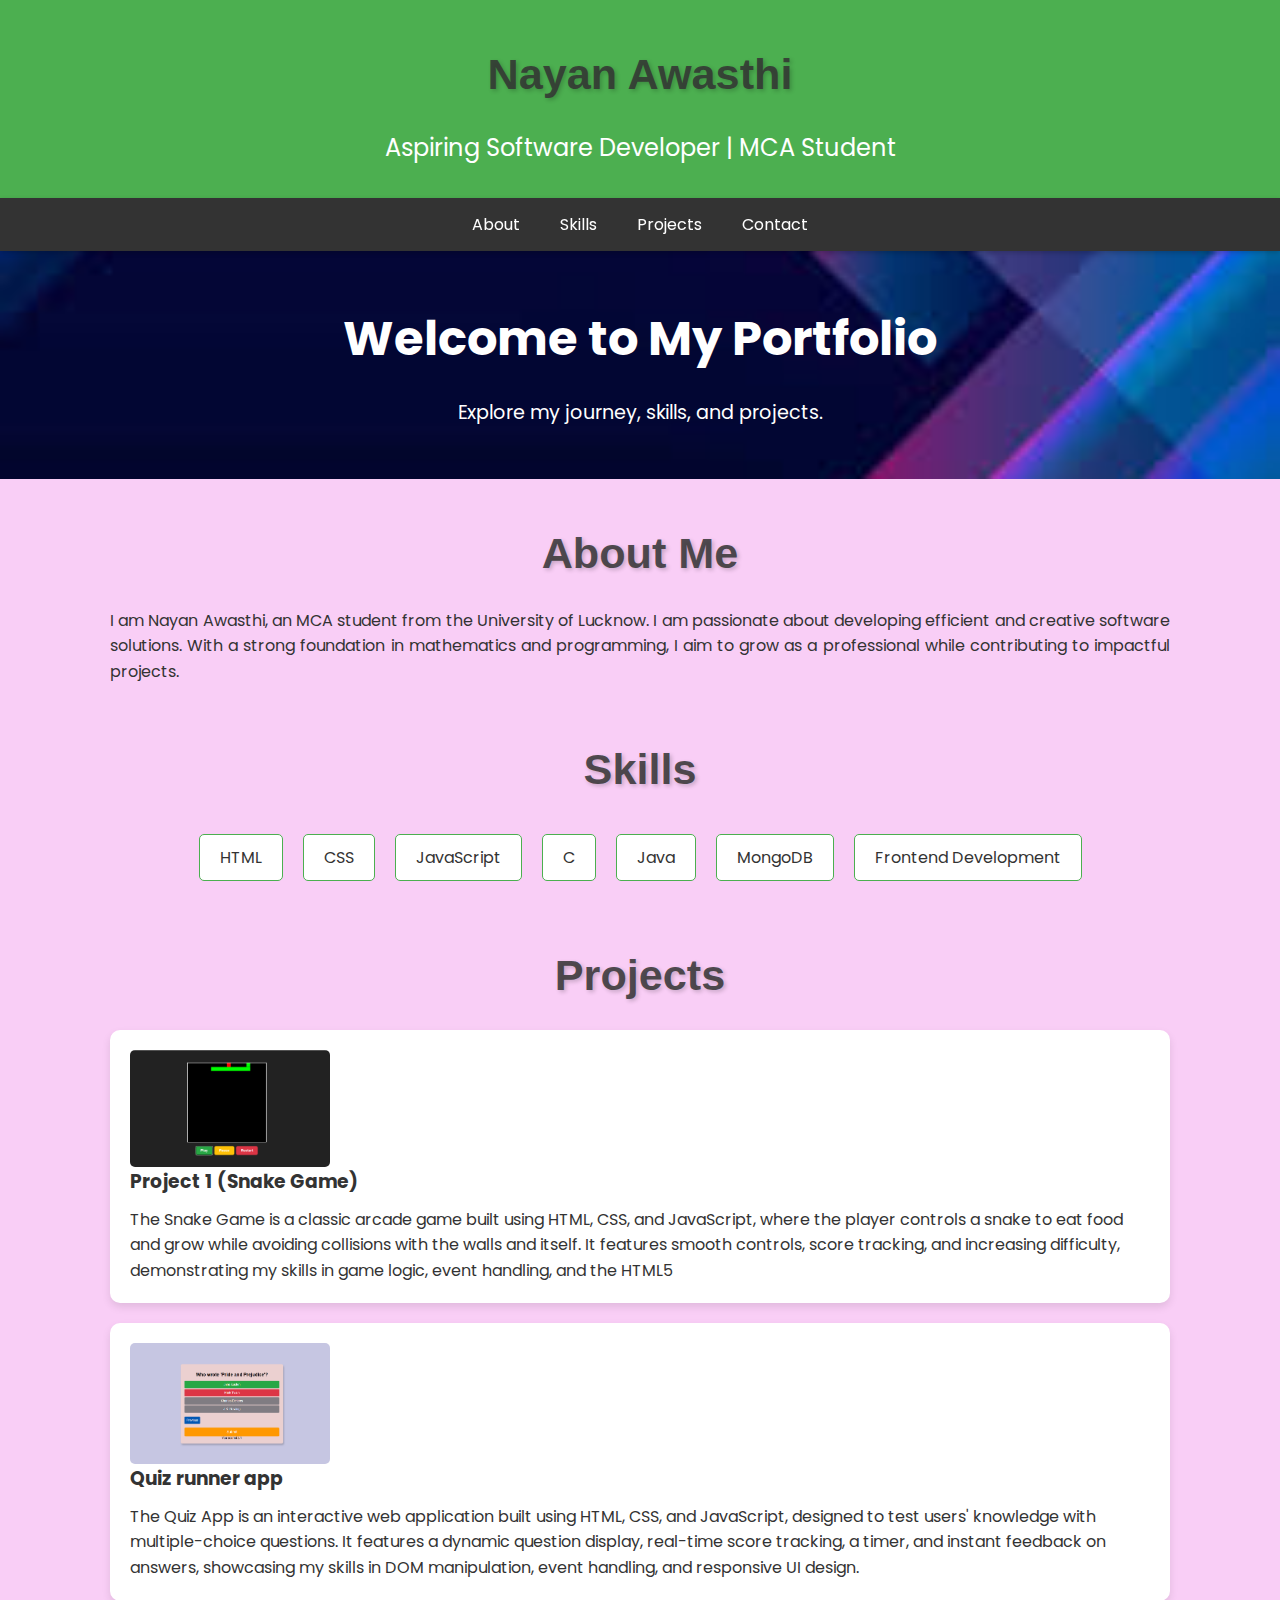
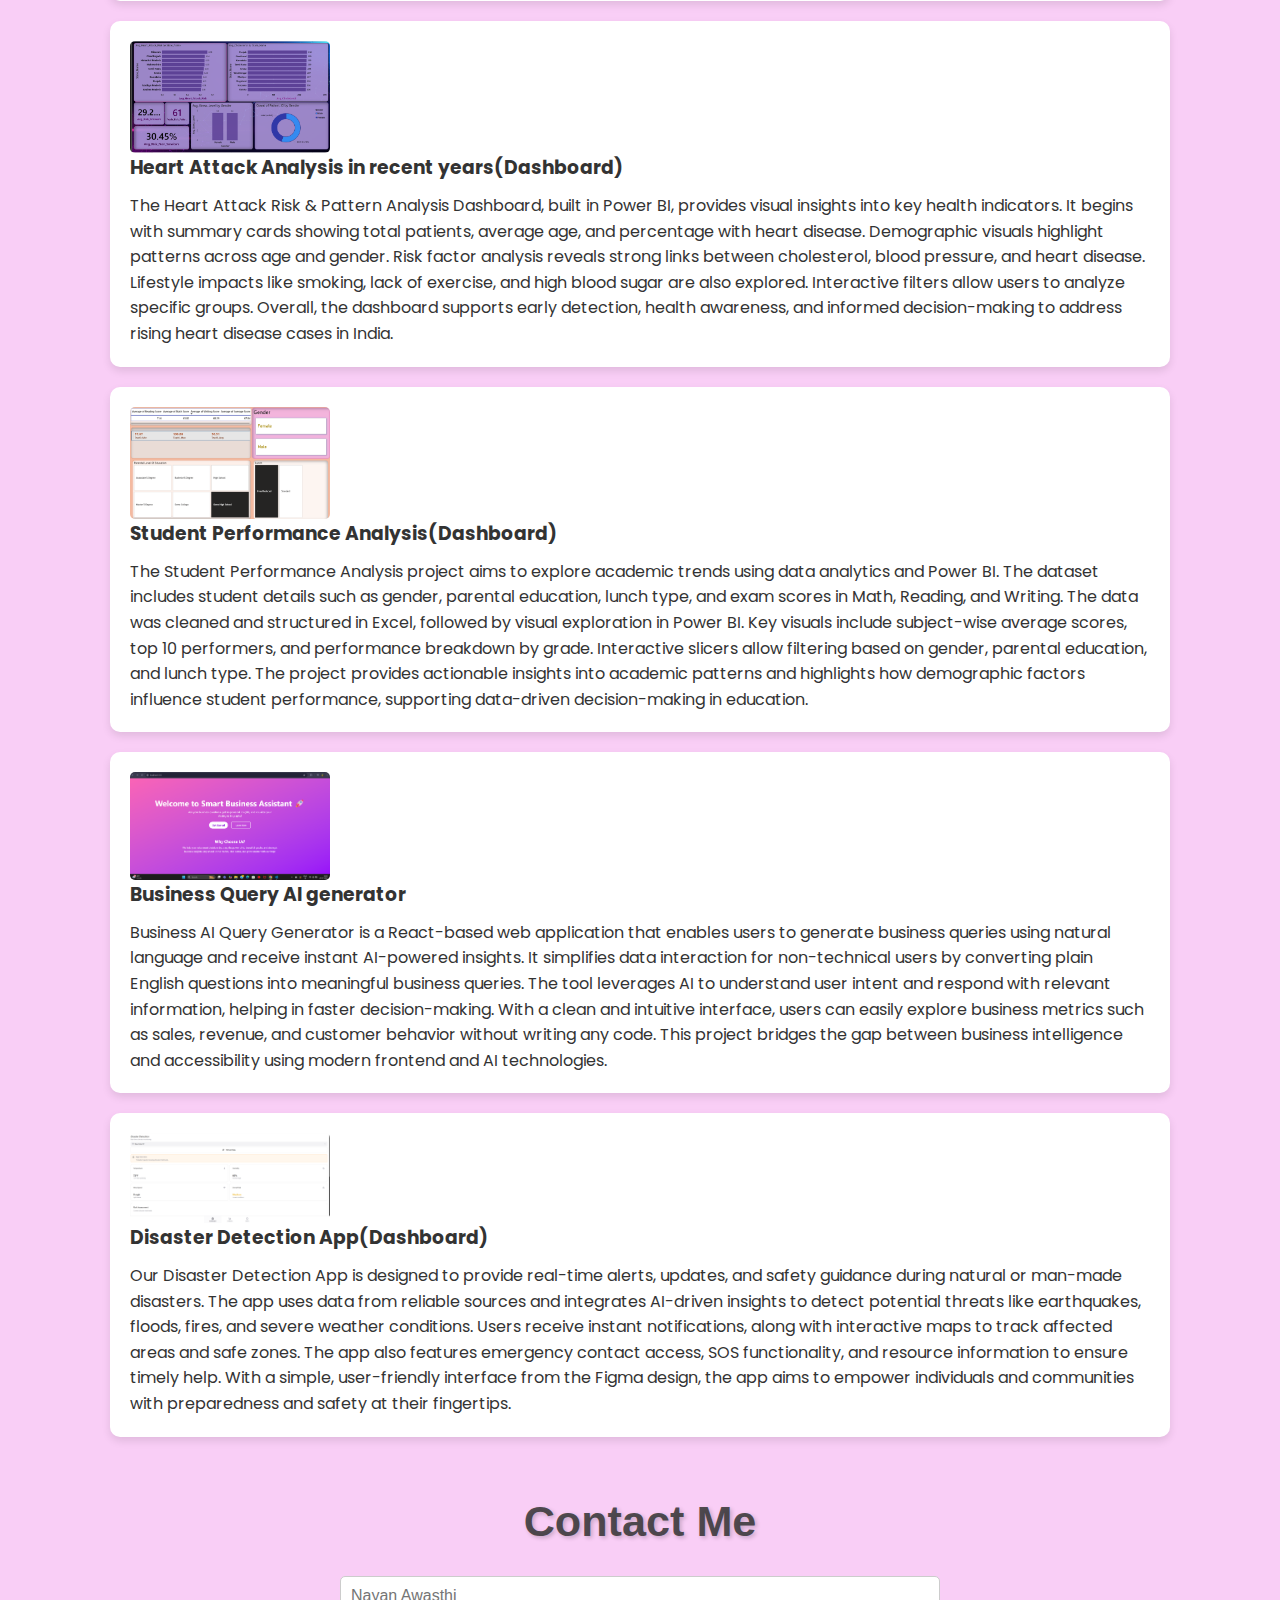
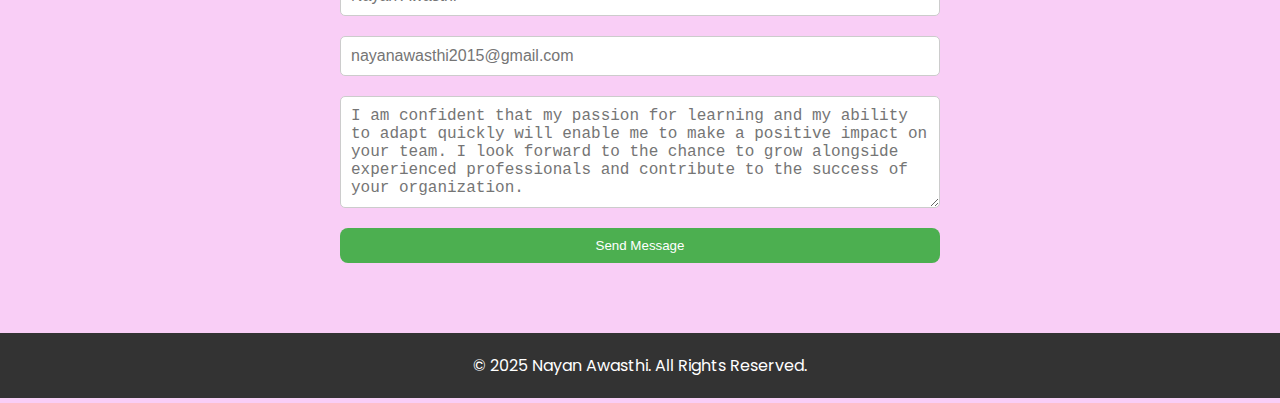
<file: index.html>
<!DOCTYPE html>
<html lang="en">
<head>
    <meta charset="UTF-8">
    <meta name="viewport" content="width=device-width, initial-scale=1.0">
    <title>Nayan Awasthi Portfolio</title>
    <link href="https://fonts.googleapis.com/css2?family=Poppins:wght@300;400;600&display=swap" rel="stylesheet">
    <link rel="stylesheet" href="style.css">
</head>
<body>
    <header>
        <h1 class="animated-heading">Nayan Awasthi</h1>
        <p style="margin-bottom:10px;font-size: 1.5rem;">Aspiring Software Developer | MCA Student</p>
    </header>
    
    <nav>
        <a href="#about">About</a>
        <a href="#skills">Skills</a>
        <a href="#projects">Projects</a>
        <a href="#contact">Contact</a>
    </nav>

    <section class="hero">
        <h1>Welcome to My Portfolio</h1>
        <p>Explore my journey, skills, and projects.</p>
    </section>

    <div class="container">
        <section id="about" class="about">
            <h2>About Me</h2>
            <p>I am Nayan Awasthi, an MCA student from the University of Lucknow. I am passionate about developing efficient and creative software solutions. With a strong foundation in mathematics and programming, I aim to grow as a professional while contributing to impactful projects.</p>
        </section>

        <section id="skills" class="skills">
            <h2>Skills</h2>
            <ul>
                <li>HTML</li>
                <li>CSS</li>
                <li>JavaScript</li>
                <li>C</li>
                <li>Java</li>
                <li>MongoDB</li>
                <li>Frontend Development</li>
            </ul>
        </section>

        <section id="projects" class="projects">
            <h2>Projects</h2>
            <div class="project-item">
                <img src="Screenshot (194).png" alt="Snake Game" height="200px" width="200px">
                <div>
                    <h3>Project 1 (Snake Game)</h3>
                    <p>The Snake Game is a classic arcade game built using HTML, CSS, and JavaScript, where the player controls a snake to eat food and grow while avoiding collisions with the walls and itself. It features smooth controls, score tracking, and increasing difficulty, demonstrating my skills in game logic, event handling, and the HTML5 </p>
                </div>
            </div>

            <div class="project-item">
                <img src="Screenshot (195).png" alt="Quiz app" height="200px" width="200px">
                <div>
                    <h3>Quiz runner app</h3>
                    <p>The Quiz App is an interactive web application built using HTML, CSS, and JavaScript, designed to test users' knowledge with multiple-choice questions. It features a dynamic question display, real-time score tracking, a timer, and instant feedback on answers, showcasing my skills in DOM manipulation, event handling, and responsive UI design.</p>
                </div>
            </div>

            <div class="project-item">
                <img src="Screenshot 2025-07-29 191844.png" alt="Quiz app" height="200px" width="200px">
                <div>
                    <h3>Heart Attack Analysis in recent years(Dashboard)</h3>
                    <p>The Heart Attack Risk & Pattern Analysis Dashboard, built in Power BI, provides visual insights into key health indicators. It begins with summary cards showing total patients, average age, and percentage with heart disease. Demographic visuals highlight patterns across age and gender. Risk factor analysis reveals strong links between cholesterol, blood pressure, and heart disease. Lifestyle impacts like smoking, lack of exercise, and high blood sugar are also explored. Interactive filters allow users to analyze specific groups. Overall, the dashboard supports early detection, health awareness, and informed decision-making to address rising heart disease cases in India.</p>
                </div>
            </div>

              <div class="project-item">
                <img src="Screenshot 2025-07-29 193555.png" alt="Quiz app" height="200px" width="200px">
                <div>
                    <h3>Student Performance Analysis(Dashboard)</h3>
                    <p>The Student Performance Analysis project aims to explore academic trends using data analytics and Power BI. The dataset includes student details such as gender, parental education, lunch type, and exam scores in Math, Reading, and Writing. The data was cleaned and structured in Excel, followed by visual exploration in Power BI. Key visuals include subject-wise average scores, top 10 performers, and performance breakdown by grade. Interactive slicers allow filtering based on gender, parental education, and lunch type. The project provides actionable insights into academic patterns and highlights how demographic factors influence student performance, supporting data-driven decision-making in education.</p>
                </div>
            </div>

            <div class="project-item">
                <img src="Screenshot 2025-07-29 193938.png" alt="Quiz app" height="200px" width="200px">
                <div>
                    <h3>Business Query AI generator</h3>
                    <p>Business AI Query Generator is a React-based web application that enables users to generate business queries using natural language and receive instant AI-powered insights. It simplifies data interaction for non-technical users by converting plain English questions into meaningful business queries. The tool leverages AI to understand user intent and respond with relevant information, helping in faster decision-making. With a clean and intuitive interface, users can easily explore business metrics such as sales, revenue, and customer behavior without writing any code. This project bridges the gap between business intelligence and accessibility using modern frontend and AI technologies.</p>
                </div>
            </div>

             <div class="project-item">
                <img src="Screenshot 2025-08-29 093446.png" alt="Disaster Management App" height="200px" width="200px">
                <div>
                    <h3>Disaster Detection App(Dashboard)</h3>
                    <p>Our Disaster Detection App is designed to provide real-time alerts, updates, and safety guidance during natural or man-made disasters. The app uses data from reliable sources and integrates AI-driven insights to detect potential threats like earthquakes, floods, fires, and severe weather conditions. Users receive instant notifications, along with interactive maps to track affected areas and safe zones. The app also features emergency contact access, SOS functionality, and resource information to ensure timely help. With a simple, user-friendly interface from the Figma design, the app aims to empower individuals and communities with preparedness and safety at their fingertips.</p>
                </div>
            </div>

        </section>

        <section id="contact" class="contact">
            <h2>Contact Me</h2>
            <form>
                <input type="text" name="name" placeholder="Nayan Awasthi" required>
                <input type="email" name="email" placeholder="nayanawasthi2015@gmail.com" required>
               <textarea name="message" placeholder="I am confident that my passion for learning and my ability to adapt quickly will enable me to make a positive impact on your team. I look forward to the chance to grow alongside experienced professionals and contribute to the success of your organization." rows="5" required></textarea>

                <button type="submit">Send Message</button>
            </form>
        </section>
    </div>

    <footer>
        <p>&copy; 2025 Nayan Awasthi. All Rights Reserved.</p>
    </footer>
</body>
</html>
</file>
<file: style.css>
* {
            margin: 0;
            padding: 0;
            box-sizing: border-box;
        }

        body {
            font-family: 'Poppins', sans-serif;
            line-height: 1.6;
            background-color: #ec5ae04b;
            color: #333;
            overflow-x: hidden;
        }

        header {
            background-color: #4CAF50;
            color: #fff;
            padding: 20px;
            text-align: center;
            animation: fadeInDown 1s ease-out;
        }

        nav {
            display: flex;
            justify-content: center;
            background-color: #333;
            position: sticky;
            top: 0;
            z-index: 1000;
            box-shadow: 0 2px 5px rgba(0, 0, 0, 0.2);
            animation: slideIn 1s ease-out;
        }

        nav a {
            color: white;
            padding: 14px 20px;
            text-decoration: none;
            text-align: center;
            transition: background-color 0.3s, color 0.3s;
        }

        nav a:hover {
            background-color: #ddd;
            color: black;
        }

        .container {
            max-width: 1100px;
            margin: auto;
            overflow: hidden;
            padding: 20px;
        }

        .hero {
            text-align: center;
            padding: 50px 20px;
            background: url('[data-uri]') no-repeat center center/cover;
            color: white;
            animation: zoomIn 2s ease-out;
        }

        .hero h1 {
            font-size: 3rem;
            margin-bottom: 20px;
        }

        .hero p {
            font-size: 1.2rem;
        }

        .about, .skills, .projects, .contact {
            margin-bottom: 50px;
            animation: fadeIn 1s ease-out;
        }

        h2 {
            text-align: center;
            margin-bottom: 20px;
            color: #4CAF50;
        }

        .about p {
            text-align: justify;
            transition: transform 0.3s;
        }

        .about p:hover {
            transform: scale(1.05);
        }

        .skills ul {
            list-style-type: none;
            padding: 0;
            display: flex;
            justify-content: center;
            flex-wrap: wrap;
        }

        .skills li {
            margin: 10px;
            padding: 10px 20px;
            border: 1px solid #4CAF50;
            border-radius: 5px;
            background-color: #fff;
            transition: transform 0.3s, box-shadow 0.3s;
        }

        .skills li:hover {
            transform: translateY(-5px);
            box-shadow: 0 4px 8px rgba(0, 0, 0, 0.2);
        }

        .projects .project-item {
            display: flex;
            flex-wrap: wrap;
            margin-bottom: 20px;
            background: #fff;
            padding: 20px;
            border-radius: 10px;
            box-shadow: 0 4px 8px rgba(0, 0, 0, 0.1);
            transition: transform 0.3s, box-shadow 0.3s;
        }

        .projects .project-item:hover {
            transform: scale(1.02);
            box-shadow: 0 8px 16px rgba(0, 0, 0, 0.2);
        }

        .projects .project-item img {
            max-width: 100%;
            height: auto;
            border-radius: 5px;
            margin-right: 20px;
        }

        .projects .project-item h3 {
            margin-bottom: 10px;
        }

        .contact form {
            max-width: 600px;
            margin: auto;
            display: flex;
            flex-direction: column;
            animation: fadeInUp 1s ease-out;
        }

        .contact form input, .contact form textarea {
            padding: 10px;
            margin-bottom: 20px;
            border: 1px solid #ccc;
            border-radius: 5px;
            font-size: 1rem;
            transition: border-color 0.3s;
        }

        .contact form input:focus, .contact form textarea:focus {
            border-color: #4CAF50;
        }

        .contact form button {
            background-color: #4CAF50;
            color: white;
            border: none;
            padding: 10px;
            cursor: pointer;
            border-radius: 8px;
            transition: background-color 0.3s, transform 0.3s;
            font-size: 10pt;
        }

        .contact form button:hover {
            background-color: #20dd2abd;
            transform: scale(1.05);
        }

        footer {
            text-align: center;
            padding: 20px;
            background-color: #333;
            color: white;
            animation: fadeIn 2s ease-out;
        }

        @keyframes fadeIn {
            from {
                opacity: 0;
            }
            to {
                opacity: 1;
            }
        }

        @keyframes fadeInUp {
            from {
                opacity: 0;
                transform: translateY(20px);
            }
            to {
                opacity: 1;
                transform: translateY(0);
            }
        }

        @keyframes fadeInDown {
            from {
                opacity: 0;
                transform: translateY(-20px);
            }
            to {
                opacity: 1;
                transform: translateY(0);
            }
        }

        @keyframes slideIn {
            from {
                transform: translateX(-100%);
            }
            to {
                transform: translateX(0);
            }
        }

        @keyframes zoomIn {
            from {
                opacity: 0;
                transform: scale(0.8);
            }
            to {
                opacity: 1;
                transform: scale(1);
            }
        }

        .animated-heading {
            font-size: 2.7rem;
            color: #333333da; 
            text-align: center;
            font-family: 'Arial', sans-serif;
            font-weight: bold;
            text-shadow: 2px 2px 4px rgba(0, 0, 0, 0.2); 
            transition: all 0.4s ease; 
            cursor: pointer;
            margin: 20px;
          }
          
          .animated-heading:hover {
            color: #e3f1e9e1; 
            transform: scale(1); 
            text-shadow: 4px 4px 6px rgba(31, 31, 31, 0.918); 
          }
          
          h2{
                font-size: 2.7rem;
                color: #333333da; 
                text-align: center;
                font-family: 'Arial', sans-serif;
                font-weight: bold;
                text-shadow: 2px 2px 4px rgba(0, 0, 0, 0.2); 
                transition: all 0.4s ease; 
                cursor: pointer;
                margin: 20px;
              }
</file>
